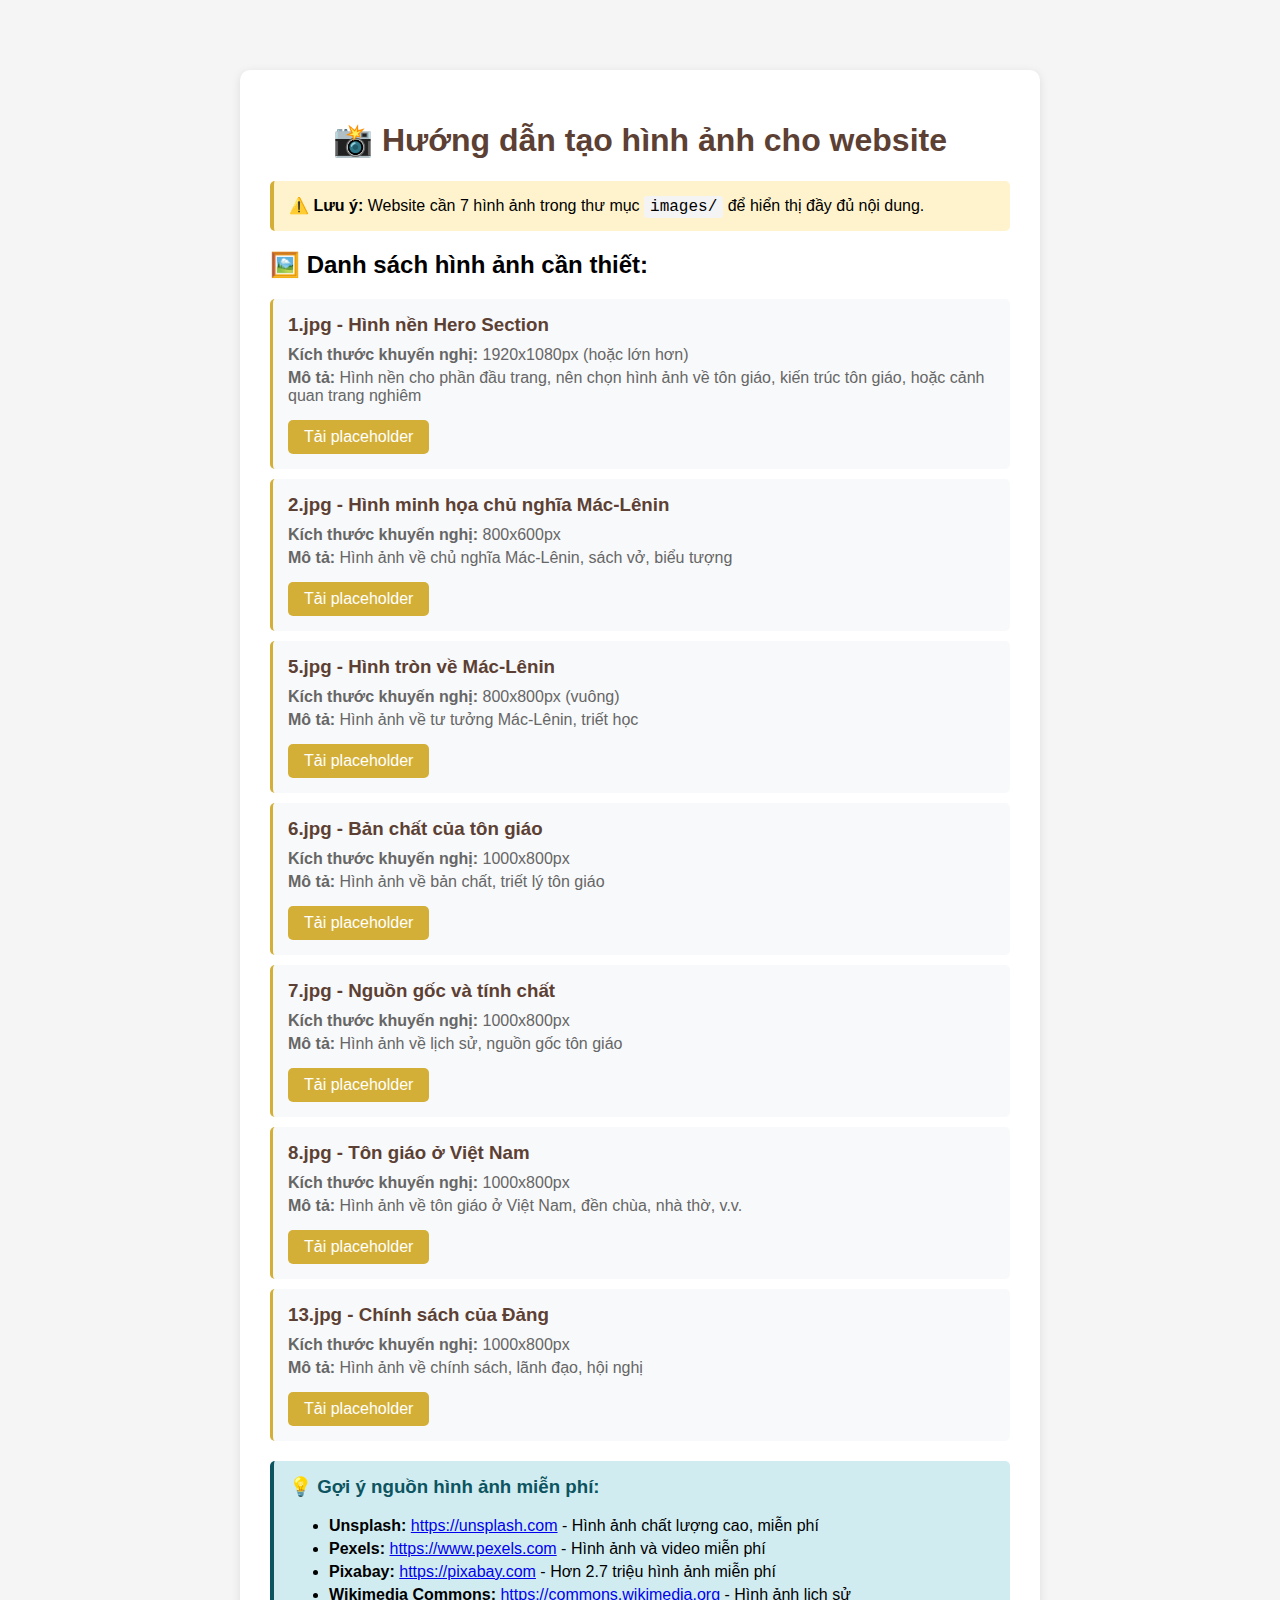
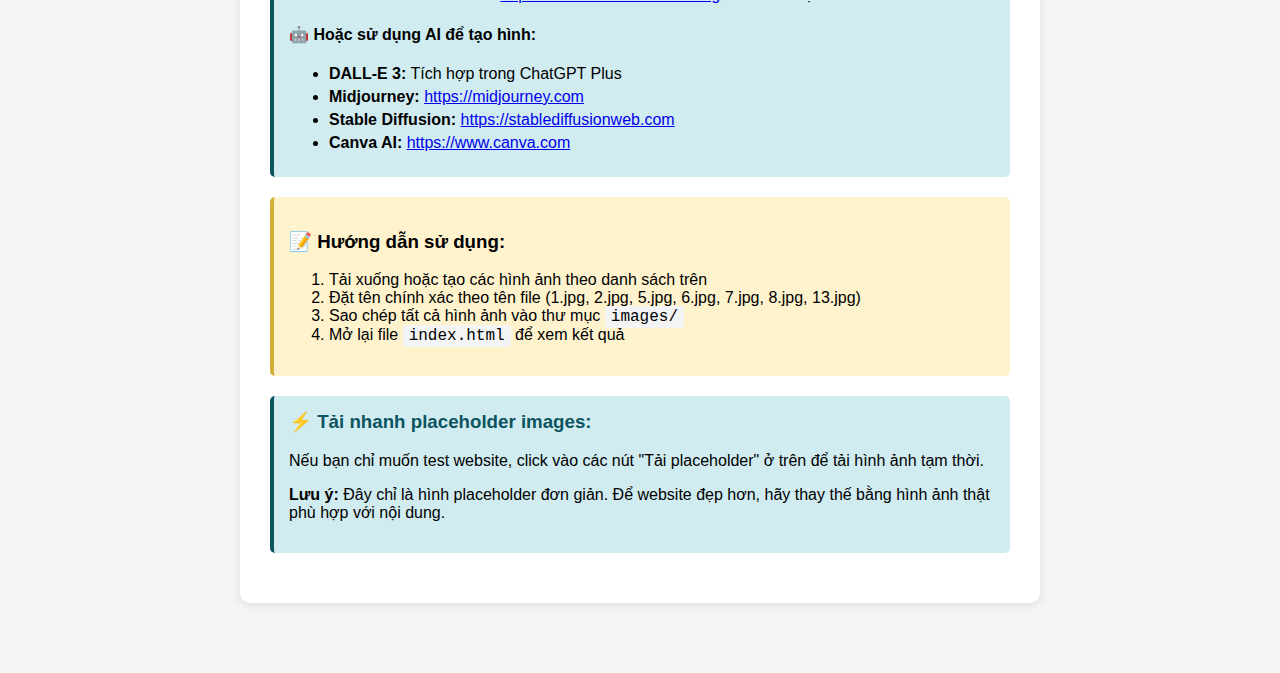
<file: image-guide.html>
<!DOCTYPE html>
<html lang="vi">
<head>
    <meta charset="UTF-8">
    <meta name="viewport" content="width=device-width, initial-scale=1.0">
    <title>Tạo Placeholder Images</title>
    <style>
        body {
            font-family: Arial, sans-serif;
            max-width: 800px;
            margin: 50px auto;
            padding: 20px;
            background: #f5f5f5;
        }
        .container {
            background: white;
            padding: 30px;
            border-radius: 10px;
            box-shadow: 0 2px 10px rgba(0,0,0,0.1);
        }
        h1 {
            color: #5c4033;
            text-align: center;
        }
        .info {
            background: #fff3cd;
            padding: 15px;
            border-radius: 5px;
            margin: 20px 0;
            border-left: 4px solid #d4af37;
        }
        .image-list {
            list-style: none;
            padding: 0;
        }
        .image-item {
            background: #f8f9fa;
            padding: 15px;
            margin: 10px 0;
            border-radius: 5px;
            border-left: 3px solid #d4af37;
        }
        .image-item h3 {
            margin: 0 0 10px 0;
            color: #5c4033;
        }
        .image-item p {
            margin: 5px 0;
            color: #666;
        }
        a.download-btn {
            display: inline-block;
            background: #d4af37;
            color: white;
            padding: 8px 16px;
            text-decoration: none;
            border-radius: 5px;
            margin-top: 10px;
            transition: background 0.3s;
        }
        a.download-btn:hover {
            background: #c4a033;
        }
        .suggestion {
            background: #d1ecf1;
            padding: 15px;
            border-radius: 5px;
            margin: 20px 0;
            border-left: 4px solid #0c5460;
        }
        .suggestion h3 {
            margin-top: 0;
            color: #0c5460;
        }
        .suggestion ul {
            margin: 10px 0;
        }
        .suggestion li {
            margin: 5px 0;
        }
        code {
            background: #f4f4f4;
            padding: 2px 6px;
            border-radius: 3px;
            font-family: 'Courier New', monospace;
        }
    </style>
</head>
<body>
    <div class="container">
        <h1>📸 Hướng dẫn tạo hình ảnh cho website</h1>
        
        <div class="info">
            <strong>⚠️ Lưu ý:</strong> Website cần 7 hình ảnh trong thư mục <code>images/</code> để hiển thị đầy đủ nội dung.
        </div>

        <h2>🖼️ Danh sách hình ảnh cần thiết:</h2>
        
        <ul class="image-list">
            <li class="image-item">
                <h3>1.jpg - Hình nền Hero Section</h3>
                <p><strong>Kích thước khuyến nghị:</strong> 1920x1080px (hoặc lớn hơn)</p>
                <p><strong>Mô tả:</strong> Hình nền cho phần đầu trang, nên chọn hình ảnh về tôn giáo, kiến trúc tôn giáo, hoặc cảnh quan trang nghiêm</p>
                <a href="https://placehold.co/1920x1080/5c4033/ffffff/png?text=Ton+Giao+CNXH&font=raleway" class="download-btn" target="_blank">Tải placeholder</a>
            </li>

            <li class="image-item">
                <h3>2.jpg - Hình minh họa chủ nghĩa Mác-Lênin</h3>
                <p><strong>Kích thước khuyến nghị:</strong> 800x600px</p>
                <p><strong>Mô tả:</strong> Hình ảnh về chủ nghĩa Mác-Lênin, sách vở, biểu tượng</p>
                <a href="https://placehold.co/800x600/d4af37/ffffff/png?text=Mac-Lenin&font=raleway" class="download-btn" target="_blank">Tải placeholder</a>
            </li>

            <li class="image-item">
                <h3>5.jpg - Hình tròn về Mác-Lênin</h3>
                <p><strong>Kích thước khuyến nghị:</strong> 800x800px (vuông)</p>
                <p><strong>Mô tả:</strong> Hình ảnh về tư tưởng Mác-Lênin, triết học</p>
                <a href="https://placehold.co/800x800/5c4033/ffffff/png?text=Chu+Nghia+Mac-Lenin&font=raleway" class="download-btn" target="_blank">Tải placeholder</a>
            </li>

            <li class="image-item">
                <h3>6.jpg - Bản chất của tôn giáo</h3>
                <p><strong>Kích thước khuyến nghị:</strong> 1000x800px</p>
                <p><strong>Mô tả:</strong> Hình ảnh về bản chất, triết lý tôn giáo</p>
                <a href="https://placehold.co/1000x800/d4af37/ffffff/png?text=Ban+Chat+Ton+Giao&font=raleway" class="download-btn" target="_blank">Tải placeholder</a>
            </li>

            <li class="image-item">
                <h3>7.jpg - Nguồn gốc và tính chất</h3>
                <p><strong>Kích thước khuyến nghị:</strong> 1000x800px</p>
                <p><strong>Mô tả:</strong> Hình ảnh về lịch sử, nguồn gốc tôn giáo</p>
                <a href="https://placehold.co/1000x800/5c4033/ffffff/png?text=Nguon+Goc+Ton+Giao&font=raleway" class="download-btn" target="_blank">Tải placeholder</a>
            </li>

            <li class="image-item">
                <h3>8.jpg - Tôn giáo ở Việt Nam</h3>
                <p><strong>Kích thước khuyến nghị:</strong> 1000x800px</p>
                <p><strong>Mô tả:</strong> Hình ảnh về tôn giáo ở Việt Nam, đền chùa, nhà thờ, v.v.</p>
                <a href="https://placehold.co/1000x800/d4af37/ffffff/png?text=Ton+Giao+Viet+Nam&font=raleway" class="download-btn" target="_blank">Tải placeholder</a>
            </li>

            <li class="image-item">
                <h3>13.jpg - Chính sách của Đảng</h3>
                <p><strong>Kích thước khuyến nghị:</strong> 1000x800px</p>
                <p><strong>Mô tả:</strong> Hình ảnh về chính sách, lãnh đạo, hội nghị</p>
                <a href="https://placehold.co/1000x800/5c4033/ffffff/png?text=Chinh+Sach+Dang&font=raleway" class="download-btn" target="_blank">Tải placeholder</a>
            </li>
        </ul>

        <div class="suggestion">
            <h3>💡 Gợi ý nguồn hình ảnh miễn phí:</h3>
            <ul>
                <li><strong>Unsplash:</strong> <a href="https://unsplash.com" target="_blank">https://unsplash.com</a> - Hình ảnh chất lượng cao, miễn phí</li>
                <li><strong>Pexels:</strong> <a href="https://www.pexels.com" target="_blank">https://www.pexels.com</a> - Hình ảnh và video miễn phí</li>
                <li><strong>Pixabay:</strong> <a href="https://pixabay.com" target="_blank">https://pixabay.com</a> - Hơn 2.7 triệu hình ảnh miễn phí</li>
                <li><strong>Wikimedia Commons:</strong> <a href="https://commons.wikimedia.org" target="_blank">https://commons.wikimedia.org</a> - Hình ảnh lịch sử</li>
            </ul>
            
            <h4>🤖 Hoặc sử dụng AI để tạo hình:</h4>
            <ul>
                <li><strong>DALL-E 3:</strong> Tích hợp trong ChatGPT Plus</li>
                <li><strong>Midjourney:</strong> <a href="https://midjourney.com" target="_blank">https://midjourney.com</a></li>
                <li><strong>Stable Diffusion:</strong> <a href="https://stablediffusionweb.com" target="_blank">https://stablediffusionweb.com</a></li>
                <li><strong>Canva AI:</strong> <a href="https://www.canva.com" target="_blank">https://www.canva.com</a></li>
            </ul>
        </div>

        <div class="info">
            <h3>📝 Hướng dẫn sử dụng:</h3>
            <ol>
                <li>Tải xuống hoặc tạo các hình ảnh theo danh sách trên</li>
                <li>Đặt tên chính xác theo tên file (1.jpg, 2.jpg, 5.jpg, 6.jpg, 7.jpg, 8.jpg, 13.jpg)</li>
                <li>Sao chép tất cả hình ảnh vào thư mục <code>images/</code></li>
                <li>Mở lại file <code>index.html</code> để xem kết quả</li>
            </ol>
        </div>

        <div class="suggestion">
            <h3>⚡ Tải nhanh placeholder images:</h3>
            <p>Nếu bạn chỉ muốn test website, click vào các nút "Tải placeholder" ở trên để tải hình ảnh tạm thời.</p>
            <p><strong>Lưu ý:</strong> Đây chỉ là hình placeholder đơn giản. Để website đẹp hơn, hãy thay thế bằng hình ảnh thật phù hợp với nội dung.</p>
        </div>
    </div>

    <script>
        console.log('Hướng dẫn tạo hình ảnh cho website Tôn giáo trong thời kỳ quá độ');
        console.log('Cần 7 hình ảnh: 1.jpg, 2.jpg, 5.jpg, 6.jpg, 7.jpg, 8.jpg, 13.jpg');
    </script>
</body>
</html>
</file>
